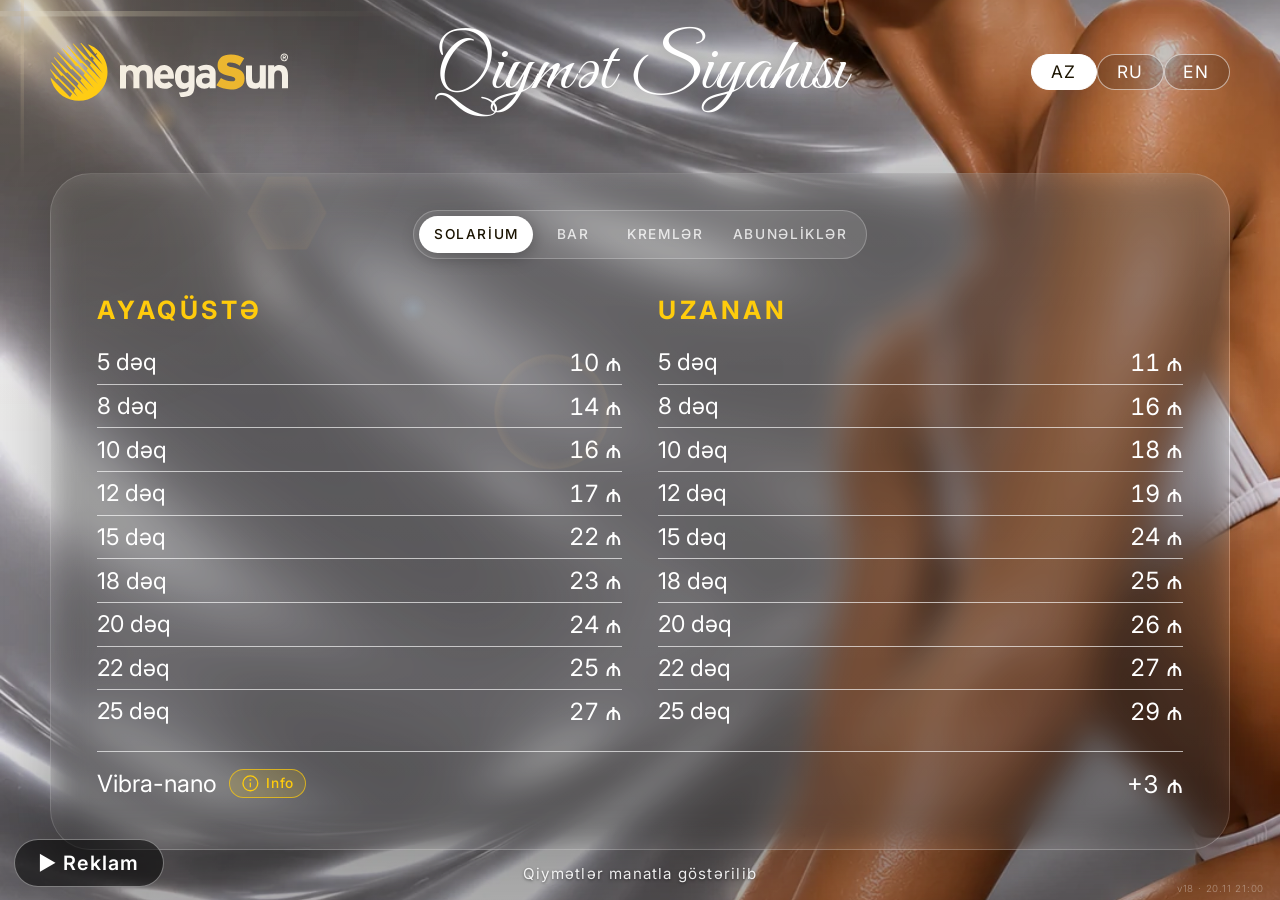
<file: index.html>
<!doctype html>
<html lang="az">
<head>
<meta charset="utf-8">
<meta name="viewport" content="width=device-width, initial-scale=1, maximum-scale=1, user-scalable=no">
<meta name="theme-color" content="#140800">
<title>Menyu</title>
<link rel="manifest" href="manifest.webmanifest">
<link rel="icon" href="icon.svg">
<link rel="preconnect" href="https://fonts.googleapis.com">
<link href="https://fonts.googleapis.com/css2?family=Inter:wght@200;300;400;500;600;700&family=Great+Vibes&family=Cormorant+Garamond:ital,wght@0,300;0,500;0,600;0,700;1,400;1,500&display=swap" rel="stylesheet">
<link rel="stylesheet" href="style.css">
<link rel="stylesheet" href="boutique.css">
</head>
<body>
  <div id="app">
    <div id="poster">
      <div class="logo"><img src="logo.svg" alt=""></div>
      <div class="langs" id="langs"></div>
      <h1 class="big"><span id="t1"></span><span id="t2"></span></h1>
      <section class="card">
        <div class="rim"><i class="rc2"></i><i class="rb"></i><i class="rr"></i></div>
        <nav class="tabs" id="tabs"></nav>
        <div class="list" id="view"></div>
      </section>
      <p class="foot-note" id="note"></p>
      <span id="ver"></span>
      <footer class="contact" id="contact"></footer>
      <div class="flare" id="flare"><i class="veil"></i><i class="core"></i><i class="s1"></i><i class="s2"></i><i class="g g1"></i><i class="g g2"></i><i class="g g3"></i><i class="g g4"></i></div>
    </div>
  </div>

  <section id="ad" class="hidden" aria-hidden="true">
    <div id="slides"></div>
    <div id="hint"></div>
    <div id="adnav"><button class="adnav" data-d="-1">◀</button><span id="adcount"></span><button class="adnav" data-d="1">▶</button><button class="adnav" data-d="x">✕</button></div>
  </section>
  <div id="pv" class="hidden" aria-hidden="true"><div class="pvbg" id="pvbg"></div><img id="pvimg" alt=""><button id="pvclose" aria-label="Close">✕</button></div>
  <div id="cr" class="hidden" aria-hidden="true"><div class="crbg" id="crbg"></div><div class="crbox"><img class="crimg" id="crimg" alt=""><div class="crinfo" id="crinfo"></div></div><button id="crclose" aria-label="Close">✕</button></div>
  <div id="dim"></div>
  <div id="boutique"></div>

  <script src="data.js"></script>
  <script src="app.js"></script>
  <script src="boutique.js"></script>
</body>
</html>
</file>
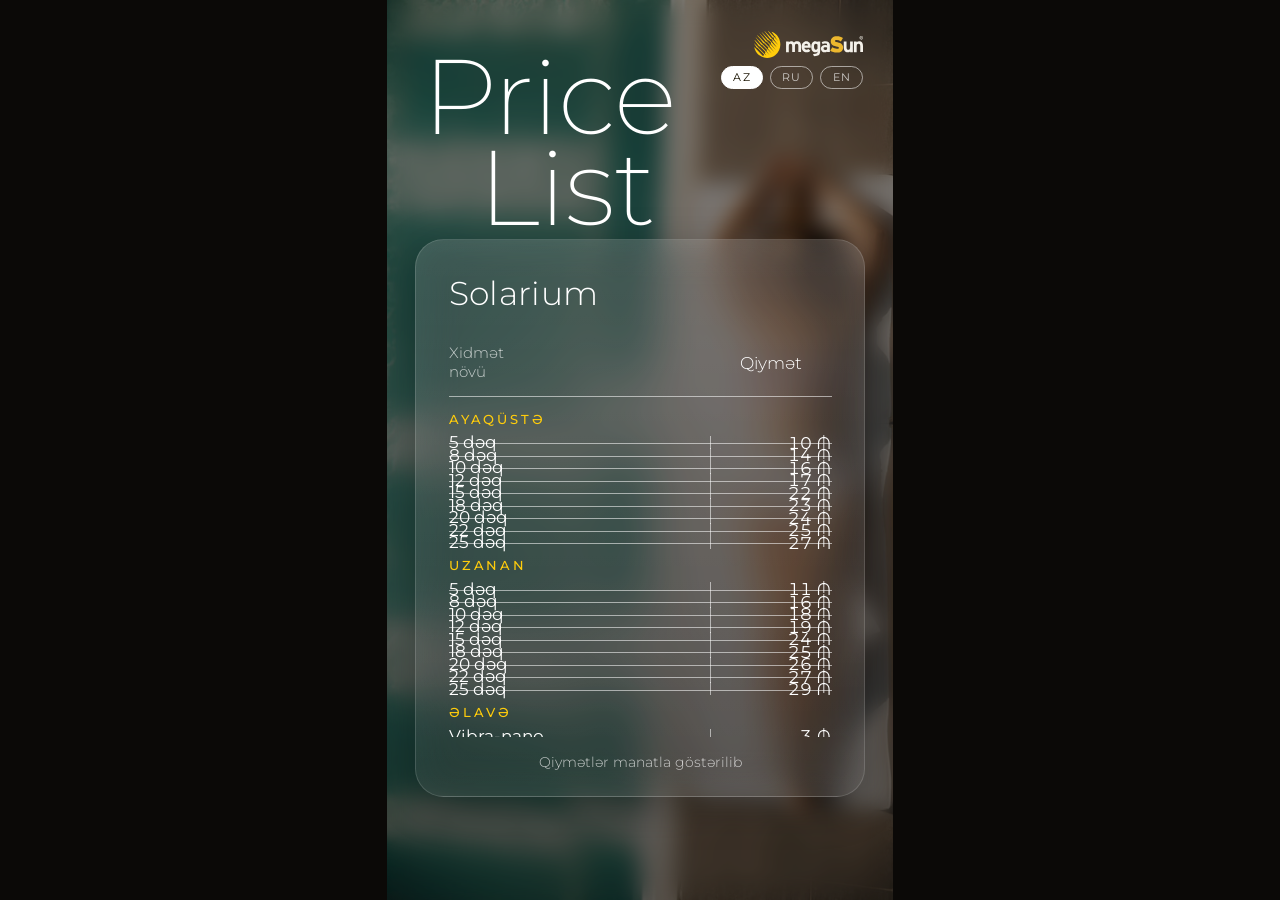
<file: pricelist.html>
<!doctype html>
<html lang="az">
<head>
<meta charset="utf-8">
<meta name="viewport" content="width=device-width, initial-scale=1">
<title>Price List</title>
<link rel="preconnect" href="https://fonts.googleapis.com">
<link href="https://fonts.googleapis.com/css2?family=Montserrat:wght@200;300;400;500&display=swap" rel="stylesheet">
<style>
/* Fon şəkli: media/bg.jpg (və ya .webp/.png) — aşağıdakı --bg-i dəyiş */
:root{
  --bg-img:url("media/bg.avif");
  --text:#fff; --soft:rgba(255,255,255,.72); --line:rgba(255,255,255,.55);
  --accent:#ffcc0c;
}
*{box-sizing:border-box;margin:0}
html,body{height:100%;background:#0b0907}
body{display:grid;place-items:center;font-family:Montserrat,"Segoe UI",system-ui,sans-serif;color:var(--text)}

/* 9:16 kətan — hər ekrana sığır, ölçülər cqw ilə miqyaslanır */
#poster{position:relative;overflow:hidden;container-type:size;
  height:min(100vh,calc(100vw*16/9));aspect-ratio:9/16;
  background:
    linear-gradient(180deg,rgba(0,0,0,.18),rgba(0,0,0,.42)),
    var(--bg-img) center/cover no-repeat,
    radial-gradient(circle at 70% 20%,#8a3a00,#3b1700 55%,#140800);}
#poster::before{content:"";position:absolute;inset:0;background:rgba(20,14,8,.28);backdrop-filter:blur(2.2cqw);-webkit-backdrop-filter:blur(2.2cqw)}

.logo{position:absolute;top:6.2cqw;right:6cqw;z-index:3;height:5.2cqw}
.logo img{height:100%;display:block}
.langs{position:absolute;top:13cqw;right:6cqw;z-index:3;display:flex;gap:1.4cqw}
.langs button{font:inherit;font-size:2.2cqw;letter-spacing:.1em;color:var(--soft);background:none;border:1px solid var(--line);
  border-radius:99px;padding:.7cqw 2.2cqw;cursor:pointer}
.langs button.on{background:#fff;color:#1a1300;border-color:#fff}

h1.big{position:absolute;z-index:4;left:7cqw;top:10cqw;font-weight:200;font-size:21cqw;line-height:.86;letter-spacing:-.01em;
  pointer-events:none}
h1.big span{display:block}
h1.big span+span{margin-left:11cqw}

.card{position:absolute;z-index:2;left:5.6cqw;right:5.6cqw;top:26.5%;bottom:11.5%;
  background:linear-gradient(180deg,rgba(255,255,255,.16),rgba(255,255,255,.07));
  border:1px solid rgba(255,255,255,.14);border-radius:5.6cqw;
  backdrop-filter:blur(4cqw) brightness(.8);-webkit-backdrop-filter:blur(4cqw) brightness(.8);
  box-shadow:0 2cqw 8cqw rgba(0,0,0,.25);
  padding:6.6cqw 6.4cqw 4.6cqw;display:flex;flex-direction:column;min-height:0}
.card h2{font-weight:300;font-size:6.6cqw;letter-spacing:.01em;margin-bottom:6cqw}

.head,.row{display:grid;grid-template-columns:1fr 24cqw;align-items:center}
.head{font-size:3cqw;font-weight:300;line-height:1.25;color:var(--soft);padding-bottom:3cqw;border-bottom:1px solid var(--line)}
.head .h2{text-align:center;color:#fff;font-size:3.4cqw}
.list{flex:1;min-height:0;display:flex;flex-direction:column;overflow:hidden}
.grp{font-size:2.6cqw;font-weight:500;letter-spacing:.22em;text-transform:uppercase;color:var(--accent);padding:2.6cqw 0 1cqw}
.row{flex:1 1 0;min-height:0;border-bottom:1px solid var(--line);font-size:3.3cqw;font-weight:400}
.row:last-child{border-bottom:0}
.row .n{padding-right:2cqw}
.row .n small{display:block;font-size:.78em;font-weight:300;color:var(--soft);margin-top:.3em}
.row .p{height:62%;display:flex;align-items:center;justify-content:flex-end;border-left:1px solid var(--line);
  font-size:3.4cqw;white-space:nowrap;font-variant-numeric:tabular-nums}
.badge{margin-left:.7em;font-size:.72em;padding:.1em .6em;border-radius:99px;background:var(--accent);color:#1a1300;font-weight:500}
.foot-note{margin-top:3cqw;text-align:center;font-size:2.7cqw;font-weight:300;line-height:1.5;color:var(--soft)}

.contact{position:absolute;z-index:3;left:6.6cqw;right:6.6cqw;bottom:4.4cqw;display:flex;justify-content:space-between;
  align-items:center;gap:2cqw;font-size:2.9cqw;font-weight:300}
.contact span{display:flex;align-items:center;gap:1.4cqw;white-space:nowrap}
.contact svg{width:4cqw;height:4cqw;stroke:#fff;fill:none;stroke-width:1.5}
</style>
</head>
<body>
<div id="poster">
  <div class="logo"><img src="logo.svg" alt=""></div>
  <div class="langs" id="langs"></div>
  <h1 class="big"><span>Price</span><span>List</span></h1>
  <section class="card">
    <h2 id="ctitle"></h2>
    <div class="head"><div id="h1"></div><div class="h2" id="h2"></div></div>
    <div class="list" id="list"></div>
    <p class="foot-note" id="note"></p>
  </section>
  <footer class="contact" id="contact"></footer>
</div>

<script src="data.js"></script>
<script>
(function(){
  const D = window.MENU_DATA, LANGS = ["az","ru","en"];
  let lang = (function(){try{return localStorage.getItem("lang")||"az"}catch(e){return"az"}})();
  const t = o => typeof o === "string" ? o : (o[lang] || o.az);
  const money = n => (Number.isInteger(n) ? n : n.toFixed(2).replace(/0$/,"")) + " " + D.currency;
  const ic = {
    pin:'<svg viewBox="0 0 24 24"><path d="M12 21s7-6.2 7-11.5A7 7 0 0 0 5 9.5C5 14.8 12 21 12 21z"/><circle cx="12" cy="9.5" r="2.5"/></svg>',
    tel:'<svg viewBox="0 0 24 24"><path d="M5 4h4l2 5-2.5 1.5a11 11 0 0 0 5 5L15 13l5 2v4a2 2 0 0 1-2 2A16 16 0 0 1 3 6a2 2 0 0 1 2-2z"/></svg>',
    ig:'<svg viewBox="0 0 24 24"><rect x="3" y="3" width="18" height="18" rx="5"/><circle cx="12" cy="12" r="4"/><circle cx="17.3" cy="6.7" r=".6"/></svg>'
  };
  const U = D.ui;
  const row = (n, sub, p) => `<div class="row"><div class="n">${n}${sub?`<small>${sub}</small>`:""}</div><div class="p">${p}</div></div>`;

  function render(){
    document.documentElement.lang = lang;
    document.getElementById("langs").innerHTML = LANGS.map(l=>`<button class="${l===lang?"on":""}" data-l="${l}">${l.toUpperCase()}</button>`).join("");
    document.getElementById("ctitle").textContent = t(U.solarium);
    document.getElementById("h1").innerHTML = t({az:"Xidmət<br>növü",ru:"Название<br>процедуры",en:"Service<br>name"});
    document.getElementById("h2").textContent = t({az:"Qiymət",ru:"Цена",en:"Price"});
    let h = "";
    D.solarium.forEach(s=>{
      h += `<div class="grp">${t(s.name)}</div>` + s.prices.map(p=>row(`${p.minutes} ${t(U.min)}`,"",money(p.price))).join("");
    });
    if (D.packages.length){
      h += `<div class="grp">${t(U.packages)}</div>` + D.packages.map(p=>row(t(p.name)+(p.badge?`<span class="badge">${p.badge}</span>`:""),"",money(p.price))).join("");
    }
    document.getElementById("list").innerHTML = h;
    document.getElementById("note").textContent = t(U.note);
    const c = D.contact || {};
    document.getElementById("contact").innerHTML =
      [["pin",c.address],["tel",c.phone],["ig",c.instagram]].filter(x=>x[1]).map(x=>`<span>${ic[x[0]]}${x[1]}</span>`).join("");
  }
  document.addEventListener("click",e=>{
    const b = e.target.closest("button[data-l]");
    if(b){ lang=b.dataset.l; try{localStorage.setItem("lang",lang)}catch(x){} render(); }
  });
  render();
})();
</script>
</body>
</html>
</file>
<file: style.css>
/* ---------- TOKENS ---------- */
:root{
  --bg-img:url("media/bg2.webp");
  --text:#fff; --soft:rgba(255,255,255,.72); --line:rgba(255,255,255,.55); --accent:#ffcc0c;
  --ease:cubic-bezier(.2,.8,.2,1);
}
*{box-sizing:border-box;-webkit-tap-highlight-color:transparent;user-select:none;-webkit-user-select:none}
html,body{margin:0;height:100%;background:#0b0907;color:var(--text);
  font-family:Inter,Roboto,"Segoe UI",system-ui,-apple-system,sans-serif;overflow:hidden;overscroll-behavior:none;touch-action:manipulation}
button{font:inherit;color:inherit;border:0;background:none;cursor:pointer}
.hidden{display:none!important}
@keyframes spin{to{transform:rotate(360deg)}}
@keyframes rise{from{opacity:0;transform:translateY(2vh)}to{opacity:1;transform:none}}

/* ---------- POSTER (9:16, ölçülər cqw ilə miqyaslanır) ---------- */
#app{height:100%;display:grid;place-items:center}
#poster{--u:1cqw;--cx:50;--cy:80;position:relative;overflow:hidden;container-type:size;
  height:min(100vh,calc(100vw*8/5));aspect-ratio:5/8;
  background:
    linear-gradient(180deg,rgba(0,0,0,.24),rgba(0,0,0,.06) 38%,rgba(0,0,0,.08) 80%,rgba(0,0,0,.3)),
    var(--bg-img) center/cover no-repeat,
    radial-gradient(circle at 70% 20%,#8a3a00,#3b1700 55%,#140800)}
#poster::before{content:"";position:absolute;inset:0;background:rgba(20,14,8,.02)}

.logo{position:absolute;top:calc(6 * var(--u));left:calc(7 * var(--u));z-index:3;height:calc(8 * var(--u))}
.logo img{height:100%;display:block}
/* loqonun üzərindən keçən parıltı: yalnız loqonun özünün formasında (maska) görünür */
.logo::after{content:"";position:absolute;inset:0;pointer-events:none;
  -webkit-mask:url(logo.svg) center/contain no-repeat;mask:url(logo.svg) center/contain no-repeat;
  background:linear-gradient(105deg,transparent 40%,rgba(255,255,255,.95) 50%,transparent 60%) 100% 0/250% 100% no-repeat;
  animation:logoshine 5s ease-in-out 1.5s infinite}
@keyframes logoshine{0%{background-position:100% 0}38%,100%{background-position:0 0}}
@media (prefers-reduced-motion:reduce){.logo::after{animation:none;opacity:0}}
.langs{position:absolute;top:calc(6 * var(--u));right:calc(7 * var(--u));height:calc(8 * var(--u));z-index:5;display:flex;align-items:center;gap:calc(1.4 * var(--u))}
.lang{font-size:calc(2.4 * var(--u));letter-spacing:.1em;color:#fff;border:1px solid var(--line);background:rgba(0,0,0,.18);
  border-radius:99px;padding:calc(.9 * var(--u)) calc(2.6 * var(--u));transition:.25s var(--ease)}
.lang.on{background:#fff;color:#1a1300;border-color:#fff}

h1.big{position:absolute;z-index:4;left:calc(7 * var(--u));top:calc(16 * var(--u));margin:0;font-weight:200;font-size:calc(21 * var(--u));line-height:.86;
  letter-spacing:-.01em;pointer-events:none}
h1.big span{display:block;width:max-content}
h1.big span+span{margin-left:calc(10 * var(--u))}
/* dil keçidi: çıxış → giriş (pillə-pillə) */
:is(#t1,#t2,#note,.grp,.row,.cr-item,.mcard-wrap,.sub-note){transition:opacity .26s ease,transform .26s ease,filter .26s ease}
#poster.out :is(#t1,#t2,#note,.grp,.row,.cr-item,.mcard-wrap,.sub-note){opacity:0;transform:translateY(calc(-1.2 * var(--u)))}
#poster.out :is(#t1,#t2){filter:blur(calc(.7 * var(--u)))}          /* blur yalnız iri başlıqlarda (yüngül qalsın) */
#poster.in :is(.grp,.row,#note,.cr-item,.mcard-wrap,.sub-note){animation:txtin .7s var(--ease) both;animation-delay:calc(var(--d,0) * 45ms)}
#poster.in :is(#t1,#t2){animation:txtin-big .9s var(--ease) both;animation-delay:calc(var(--d,0) * 70ms)}
@keyframes txtin{from{opacity:0;transform:translateY(calc(1.6 * var(--u)))}to{opacity:1;transform:none}}
@keyframes txtin-big{from{opacity:0;transform:translateY(calc(2.4 * var(--u)));filter:blur(calc(.9 * var(--u)))}to{opacity:1;transform:none;filter:blur(0)}}
@media (prefers-reduced-motion:reduce){#poster.in :is(#t1,#t2,.grp,.row,#note,.cr-item){animation:none}}
/* başlıq: loqo ilə kartın arasında şaquli ortada, loqo ilə eyni sol xətdə */
h1.big{top:calc(32 * var(--u));transform:translateY(-50%);font-family:'Great Vibes','Segoe Script','Brush Script MT',cursive;font-weight:400;
  font-size:calc(12 * var(--u));line-height:1.02;letter-spacing:.01em;text-shadow:0 calc(.5 * var(--u)) calc(3 * var(--u)) rgba(0,0,0,.35)}
/* zərif xəttatlıq üslubu (Great Vibes): iki sətir, ikincisi sağa sürüşmüş */
h1.big span:first-child,h1.big span+span{font-weight:400}
h1.big span+span{margin-left:calc(5 * var(--u))}
html[lang=az] h1.big{font-size:calc(11.5 * var(--u))}
html[lang=ru] h1.big{font-size:calc(12 * var(--u))}

.card{position:absolute;z-index:2;left:calc(7 * var(--u));right:calc(7 * var(--u));top:calc(50 * var(--u));bottom:calc(7 * var(--u));
  background:linear-gradient(180deg,rgba(255,255,255,.16),rgba(255,255,255,.07));
  border:1px solid rgba(255,255,255,.14);border-radius:calc(5.6 * var(--u));
  backdrop-filter:blur(calc(2.2 * var(--u))) brightness(.62);-webkit-backdrop-filter:blur(calc(2.2 * var(--u))) brightness(.62);
  box-shadow:0 calc(2 * var(--u)) calc(8 * var(--u)) rgba(0,0,0,.25);
  padding:calc(5 * var(--u)) calc(6.4 * var(--u)) calc(4.6 * var(--u));display:flex;flex-direction:column;min-height:0;animation:rise .5s var(--ease) both}
/* Solarium | Bar seçimi: şüşə "segment" düyməsi, aktiv seçimi ağ lövhə sürüşərək göstərir */
.tabs{position:relative;display:grid;grid-template-columns:repeat(3,1fr);width:max-content;align-self:center;
  margin:0 0 calc(5 * var(--u));padding:calc(.7 * var(--u));border-radius:99px;
  background:rgba(255,255,255,.10);border:1px solid rgba(255,255,255,.24);
  transition:opacity .26s ease,transform .26s ease}
.tabs .thumb{position:absolute;top:calc(.7 * var(--u));bottom:calc(.7 * var(--u));left:calc(.7 * var(--u));width:calc(33.333% - .47 * var(--u));
  border-radius:99px;background:#fff;box-shadow:0 calc(.6 * var(--u)) calc(2.4 * var(--u)) rgba(0,0,0,.28);
  transition:transform .5s var(--ease)}
.tabs[data-on="1"] .thumb{transform:translateX(100%)}
.tabs[data-on="2"] .thumb{transform:translateX(200%)}
/* 4 tab (Abunəliklər əlavə olunanda): enlər mətnə görə, lövhənin yeri/eni JS ilə (placeThumb) */
.tabs[data-n="4"]{grid-template-columns:repeat(4,auto)}
.tabs[data-n="4"] .thumb{transition:transform .5s var(--ease),width .5s var(--ease)}
.tabs[data-n="4"] .tab{min-width:calc(11 * var(--u));padding:0 calc(1.9 * var(--u));font-size:calc(1.9 * var(--u));letter-spacing:.12em;text-indent:.12em}
.tab{position:relative;z-index:1;display:flex;align-items:center;justify-content:center;height:calc(5.2 * var(--u));line-height:1;
  min-width:calc(13 * var(--u));padding:0 calc(2.4 * var(--u));
  font-size:calc(2.15 * var(--u));font-weight:500;letter-spacing:.14em;text-indent:.14em;text-transform:uppercase;
  color:rgba(255,255,255,.78);transition:color .3s ease}
.tab.on{color:#1a1300}
#poster.tabs-too.out .tabs{opacity:0;transform:translateY(calc(-1.2 * var(--u)))}
#poster.tabs-too.in .tabs{animation:tabin .8s var(--ease) both;animation-delay:calc(var(--d,0) * 70ms)}
@keyframes tabin{from{opacity:0;transform:translateY(calc(2 * var(--u)))}to{opacity:1;transform:none}}
@media (prefers-reduced-motion:reduce){#poster.tabs-too.in .tabs,.tabs .thumb{animation:none;transition:none}}

.head,.row{display:grid;grid-template-columns:1fr calc(24 * var(--u));align-items:center}
.head{font-size:calc(3 * var(--u));font-weight:300;line-height:1.25;color:var(--soft);padding-bottom:calc(3 * var(--u));border-bottom:1px solid var(--line)}
.head .h2{text-align:center;color:#fff;font-size:calc(3.4 * var(--u))}
.list{flex:1;min-height:0;display:flex;flex-direction:column;overflow:hidden}
.grp{font-size:calc(3.7 * var(--u));font-weight:700;letter-spacing:.14em;text-transform:uppercase;color:var(--accent);padding:calc(6 * var(--u)) 0 calc(1.6 * var(--u))}
.grp:first-child{padding-top:calc(1 * var(--u))}
.row{flex:1 1 0;min-height:0;border-bottom:max(1.5px,calc(.2 * var(--u))) solid rgba(255,255,255,.65);font-size:calc(3.3 * var(--u));font-weight:400}
.row:last-child{border-bottom:0}
.row .n{padding-right:calc(2 * var(--u))}
.row .n small{display:block;font-size:.78em;font-weight:300;color:var(--soft);margin-top:.3em}
.row .p{height:62%;display:flex;align-items:center;justify-content:flex-end;border-left:0;
  font-size:calc(3.4 * var(--u));white-space:nowrap;font-variant-numeric:tabular-nums}
.badge{margin-left:.7em;font-size:.72em;padding:.1em .6em;border-radius:99px;background:var(--accent);color:#1a1300;font-weight:500}
/* iki sütun: Ayaqüstə | Uzanan */
.cols{flex:1;min-height:0;display:grid;grid-template-columns:1fr 1fr;column-gap:calc(5 * var(--u))}
.colx{display:flex;flex-direction:column;min-height:0}
.colx .row{grid-template-columns:1fr calc(17 * var(--u));font-size:calc(3.2 * var(--u))}
.colx .row .p{font-size:calc(3.3 * var(--u))}
.colx .grp{padding:0 0 calc(2.2 * var(--u));font-size:calc(3.5 * var(--u))}
.colx .grp:not(:first-child){padding-top:calc(4.5 * var(--u))}
/* bar menyusu: sətirlər sabit hündürlükdə, ölçü yanında kiçik */
.cols.bar{grid-template-columns:1fr}
.cols.bar .row{flex:1 1 0;max-height:calc(10.5 * var(--u));grid-template-columns:1fr calc(20 * var(--u))}
.row .p .free{color:var(--accent);font-weight:500;letter-spacing:.04em}
.cols.bar .row .n small{display:inline;margin:0 0 0 .7em}
.extras{flex:none;margin-top:calc(2.5 * var(--u))}
.extras .row{flex:none;height:calc(9 * var(--u));border-bottom:0;border-top:max(1.5px,calc(.2 * var(--u))) solid rgba(255,255,255,.65)}
/* qeyd: kartın xaricində, posterin ən altında, kiçik yazı */
.foot-note{position:absolute;z-index:3;left:calc(7 * var(--u));right:calc(7 * var(--u));bottom:calc(2.3 * var(--u));margin:0;text-align:center;
  font-size:calc(2.1 * var(--u));font-weight:400;letter-spacing:.08em;line-height:1.3;color:rgba(255,255,255,.9);text-shadow:0 1px 3px rgba(0,0,0,.5)}

/* versiya nömrəsi: çox kiçik, posterin sağ aşağı küncündə */
#ver{position:absolute;z-index:3;right:calc(2.2 * var(--u));bottom:calc(.9 * var(--u));font-size:max(9px,calc(1.35 * var(--u)));
  font-weight:300;letter-spacing:.08em;color:rgba(255,255,255,.4);pointer-events:none}
.contact{position:absolute;z-index:3;left:calc(7 * var(--u));right:calc(7 * var(--u));bottom:calc(4.4 * var(--u));display:flex;justify-content:space-between;
  align-items:center;gap:calc(2 * var(--u));font-size:calc(2.9 * var(--u));font-weight:300}
.contact span{display:flex;align-items:center;gap:calc(1.4 * var(--u));white-space:nowrap}
.contact svg{width:calc(4 * var(--u));height:calc(4 * var(--u));stroke:#fff;fill:none;stroke-width:1.5}

/* ---------- sun flare: poster-in sol yuxarı küncündə sabit günəş + kart şüşəsində yumşaq yansıma ----------
   Hər şey eyni 14 saniyəlik dövrə bağlıdır: günəş güclənir → işıq kartın küncünə düşür →
   şüşənin kənarı boyunca süzülür → hər şey yavaşca sakitləşir. Yalnız transform/opacity animasiya olunur. */
:root{--T:16s}

/* ---- günəş (sabit yer, sol yuxarı künc) ---- */
.flare{--x:calc(3 * var(--u));--y:calc(2 * var(--u));position:absolute;inset:0;z-index:6;pointer-events:none;overflow:hidden;
  opacity:.5;will-change:opacity;animation:flare var(--T) ease-in-out infinite}
.flare>*{position:absolute;display:block;transform:translate(-50%,-50%);border-radius:50%;will-change:transform}
.flare .veil{left:var(--x);top:var(--y);width:calc(130 * var(--u));height:calc(130 * var(--u));
  background:radial-gradient(circle,rgba(255,228,165,.30) 0,rgba(255,200,115,.17) 14%,rgba(255,185,95,.08) 32%,rgba(255,175,90,.03) 50%,transparent 66%)}
.flare .core{left:var(--x);top:var(--y);width:calc(22 * var(--u));height:calc(22 * var(--u));animation:breathe var(--T) ease-in-out infinite;
  background:radial-gradient(circle,#fff 0,rgba(255,250,230,.95) 8%,rgba(255,226,150,.62) 20%,rgba(255,200,110,.30) 38%,rgba(255,170,70,.10) 56%,transparent 72%)}
.flare .s1{left:var(--x);top:var(--y);width:calc(110 * var(--u));height:calc(.7 * var(--u));border-radius:99px;animation:tilt var(--T) ease-in-out infinite;
  background:linear-gradient(90deg,transparent,rgba(255,236,190,.15) 22%,rgba(255,240,200,.8) 50%,rgba(255,236,190,.15) 78%,transparent)}
.flare .s2{left:var(--x);top:var(--y);width:calc(46 * var(--u));height:calc(.45 * var(--u));border-radius:99px;transform:translate(-50%,-50%) rotate(90deg);
  background:linear-gradient(90deg,transparent,rgba(255,226,170,.5) 50%,transparent)}
/* ghost-lar: günəşdən posterin mərkəzinə doğru */
.flare .g{--t:.3;--s:calc(6 * var(--u));left:calc(var(--x) + (var(--cx) * var(--u) - var(--x)) * var(--t));top:calc(var(--y) + (var(--cy) * var(--u) - var(--y)) * var(--t));
  width:var(--s);height:var(--s);animation:ghost var(--T) ease-in-out infinite}
.flare .g1{--t:.24;--s:calc(5 * var(--u));background:radial-gradient(circle,rgba(255,196,110,.45),transparent 70%)}
.flare .g2{--t:.46;--s:calc(11 * var(--u));border-radius:0;clip-path:polygon(25% 4%,75% 4%,100% 50%,75% 96%,25% 96%,0 50%);
  background:radial-gradient(circle,rgba(255,214,150,.03) 40%,rgba(255,200,120,.16) 78%,rgba(255,230,180,.24) 100%)}
.flare .g3{--t:.68;--s:calc(4 * var(--u));background:radial-gradient(circle,rgba(170,215,255,.32),transparent 70%)}
.flare .g4{--t:.92;--s:calc(16 * var(--u));background:radial-gradient(circle,transparent 58%,rgba(255,206,130,.16) 70%,transparent 80%)}
@keyframes flare{0%,100%{opacity:.5}28%{opacity:1}60%{opacity:.78}}
@keyframes breathe{0%,100%{transform:translate(-50%,-50%) scale(.88)}28%{transform:translate(-50%,-50%) scale(1.12)}60%{transform:translate(-50%,-50%) scale(.98)}}
@keyframes tilt{0%,100%{transform:translate(-50%,-50%) rotate(-2deg) scaleX(.85)}50%{transform:translate(-50%,-50%) rotate(2deg) scaleX(1.02)}}
@keyframes ghost{0%,100%{transform:translate(calc(-50% - calc(1 * var(--u)) * var(--t)),calc(-50% - calc(.7 * var(--u)) * var(--t)))}
  50%{transform:translate(calc(-50% + calc(1 * var(--u)) * var(--t)),calc(-50% + calc(.7 * var(--u)) * var(--t)))}}

/* ---- kart şüşəsində yansıma: yalnız sağ aşağı küncdə, çox yumşaq və az görünən ---- */
.rim{position:absolute;inset:-1px;border-radius:inherit;padding:calc(.6 * var(--u));pointer-events:none;overflow:hidden;z-index:3;
  -webkit-mask:linear-gradient(#000 0 0) content-box,linear-gradient(#000 0 0);-webkit-mask-composite:xor;mask-composite:exclude}
.rim>*{position:absolute;opacity:0;will-change:transform,opacity}
.rim .rc2{right:0;bottom:0;width:calc(46 * var(--u));height:calc(46 * var(--u));animation:rimc2 var(--T) ease-in-out infinite;
  background:radial-gradient(circle at 100% 100%,rgba(255,255,255,.7) 0,rgba(255,244,214,.42) 14%,rgba(255,226,170,.2) 34%,rgba(255,210,140,.07) 54%,transparent 76%)}
.rim .rb{right:0;bottom:0;width:calc(40 * var(--u));height:calc(5 * var(--u));transform:translateX(calc(10 * var(--u)));animation:rimb var(--T) cubic-bezier(.4,0,.2,1) infinite;
  background:linear-gradient(270deg,rgba(255,255,255,.6),rgba(255,246,220,.34) 28%,rgba(255,244,214,.12) 60%,transparent)}
.rim .rr{right:0;bottom:0;width:calc(5 * var(--u));height:calc(40 * var(--u));transform:translateY(calc(10 * var(--u)));animation:rimr var(--T) cubic-bezier(.4,0,.2,1) infinite;
  background:linear-gradient(0deg,rgba(255,255,255,.6),rgba(255,246,220,.34) 28%,rgba(255,244,214,.12) 60%,transparent)}
@keyframes rimc2{0%,12%{opacity:0}42%{opacity:.5}68%{opacity:.22}96%,100%{opacity:0}}
@keyframes rimb{0%,12%{opacity:0;transform:translateX(calc(10 * var(--u)))}42%{opacity:.55}70%{opacity:.2}96%,100%{opacity:0;transform:translateX(calc(-18 * var(--u)))}}
@keyframes rimr{0%,12%{opacity:0;transform:translateY(calc(10 * var(--u)))}42%{opacity:.55}70%{opacity:.2}96%,100%{opacity:0;transform:translateY(calc(-18 * var(--u)))}}

@media (prefers-reduced-motion:reduce){.card,.rim>*,.flare,.flare>*{animation:none!important}}

#adnav{position:absolute;right:2vmin;top:2vmin;z-index:20;display:flex;align-items:center;gap:1.2vmin;color:#fff;font:600 2.2vmin Inter,sans-serif}
#adnav button{min-width:7vmin;height:7vmin;padding:0 2vmin;border-radius:99px;background:rgba(0,0,0,.55);color:#fff;
  border:1px solid rgba(255,255,255,.45);font-size:2.6vmin}
#adnav button:active{background:var(--accent);color:#1a1300}
#adcount{min-width:9vmin;text-align:center;text-shadow:0 1px 6px #000}
#testad{position:fixed;left:1.5vmin;bottom:1.5vmin;z-index:40;padding:1.2vmin 2.6vmin;border-radius:99px;
  background:rgba(0,0,0,.55);color:#fff;border:1px solid rgba(255,255,255,.4);font:600 2.2vmin Inter,sans-serif;letter-spacing:.06em}
#testad:active{background:var(--accent);color:#1a1300}
body.ad-on #poster *,body.ad-on #poster,body.ad-on #poster .logo::after{animation-play-state:paused!important}

/* ---------- LANDSCAPE (üfüqi ekran, məs. 1920×1200): sol tərəfdə başlıq, sağda şüşə kart ----------
   Bütün ölçülər --u vahidindədir. Üfüqi rejimdə 1u = hündürlüyün 0.8%-i (1200 px-də 9.6 px) */
@media (orientation:landscape){
  #poster{height:min(100vh,calc(100vw * 5 / 8));aspect-ratio:8/5;--u:.8cqh;--cx:100;--cy:62}
  h1.big{top:50%;left:calc(7 * var(--u));font-size:calc(17 * var(--u))}
  html[lang=az] h1.big{font-size:calc(16 * var(--u))}
  html[lang=ru] h1.big{font-size:calc(17 * var(--u))}
  .card{left:auto;right:calc(7 * var(--u));width:calc(88.8 * var(--u));top:calc(16 * var(--u));bottom:calc(7 * var(--u))}
  .contact{right:auto;width:calc(88 * var(--u));left:calc(7 * var(--u));bottom:calc(7 * var(--u))}
}
/* ---------- LANDSCAPE 4:3 (iPad 8: 2160×1620): başlıq yuxarıda ortada, kart enli və aşağıda ---------- */
@media (orientation:landscape) and (max-aspect-ratio:3/2){
  #poster{width:100vw;height:100vh;height:100dvh;aspect-ratio:auto;--u:min(.8cqh,.6cqw);--cx:83;--cy:62}
  h1.big,html[lang=az] h1.big,html[lang=ru] h1.big{left:50%;top:calc(10 * var(--u));transform:translate(-50%,-50%);font-size:calc(10.5 * var(--u));white-space:nowrap}
  h1.big span{display:inline-block}
  h1.big span+span{margin-left:calc(2.2 * var(--u))}
  .card{left:calc(7 * var(--u));right:calc(7 * var(--u));width:auto;top:calc(24 * var(--u));bottom:calc(7 * var(--u))}
  .contact{left:calc(7 * var(--u));right:calc(7 * var(--u));width:auto}
}
/* ---------- PORTRET 3:4 (1620×2160): poster bütün ekranı doldurur, yanlarda boşluq qalmır ----------
   Ölçü vahidi hündürlüyə görə (1u = hündürlüyün 0.625%-i), beləliklə şaquli düzülüş 5:8 dizaynla eynidir,
   artıq en isə kartın və sətirlərin genişlənməsinə gedir. */
@media (orientation:portrait) and (min-aspect-ratio:7/10){
  #poster{width:100vw;height:100vh;height:100dvh;aspect-ratio:auto;--u:.625cqh;--cx:60;--cy:80}
}
/* ---- Bar: afişa önizləmə düyməsi və tam ekran görünüş ---- */
.cols.bar .row .n{display:flex;align-items:center;gap:calc(1.3 * var(--u));white-space:nowrap;min-width:0}
.pv{flex:none;display:inline-flex;align-items:center;gap:calc(.9 * var(--u));padding:calc(.6 * var(--u)) calc(1.5 * var(--u));border-radius:99px;
  border:1px solid rgba(255,255,255,.55);background:rgba(255,255,255,.12);color:#fff;font-size:calc(1.9 * var(--u));font-weight:500;letter-spacing:.06em;line-height:1;
  transition:background .25s ease,color .25s ease}
.pv svg{width:calc(2.6 * var(--u));height:calc(2.6 * var(--u));fill:none;stroke:currentColor;stroke-width:1.7}
.pv:active{background:#fff;color:#1a1300}
.extras .row .n{display:flex;align-items:center;gap:calc(1.6 * var(--u));min-width:0}
.pv.info{border-color:rgba(255,204,12,.7);background:rgba(255,204,12,.14);color:var(--accent)}
.pv.info svg circle:last-child{fill:currentColor}
.pv.info:active{background:var(--accent);color:#1a1300}
#pv{position:fixed;inset:0;z-index:45;display:grid;place-items:center;background:#050912;opacity:0;transition:opacity .3s ease;cursor:pointer}
#pv.show{opacity:1}
#pv .pvbg{position:absolute;inset:-12%;background-size:cover;background-position:center;filter:blur(5vmin) brightness(.7) saturate(1.2)}
#pv img{position:relative;width:min(100vw,calc(100vh * .6255));height:auto;max-height:100vh;object-fit:contain;
  transform:scale(.96);transition:transform .45s cubic-bezier(.2,.8,.2,1)}
#pv.show img{transform:none}
#pvclose{position:absolute;top:2vmin;right:2vmin;z-index:2;width:7vmin;height:7vmin;border-radius:50%;background:rgba(0,0,0,.55);color:#fff;
  border:1px solid rgba(255,255,255,.45);font-size:2.8vmin}

/* ---------- AD ---------- */
#ad{position:fixed;inset:0;background:#000;z-index:50;cursor:pointer}
#slides{position:absolute;inset:0}
.slide{position:absolute;inset:0;opacity:0;transition:opacity 1.2s ease;display:flex;align-items:center;justify-content:center;overflow:hidden}
.slide.on{opacity:1}
.slide img,.slide video{width:100%;height:100%;object-fit:cover}
.slide .txt{position:relative;z-index:2;text-align:center;padding:0 8vw;color:#fff;animation:drift 60s ease-in-out infinite alternate}
.slide h1{margin:0 0 2vh;font-size:clamp(40px,10vh,120px);line-height:1.05;font-weight:900}
.slide p{margin:0;font-size:clamp(20px,4vh,48px);opacity:.9}
@keyframes drift{from{transform:translate(-1.5vw,-1vh)}to{transform:translate(1.5vw,1vh)}}
.slide.on .txt h1{animation:rise .9s .2s var(--ease) both}
.slide.on .txt p{animation:rise .9s .5s var(--ease) both}

/* ---- afişa reklam: hazır dizayn tam görünür, üstünlüklər növbə ilə işıqlanır ---- */
.slide.poster{background:#050912}
/* afişanın nisbəti ekrana uyğun gəlmirsə, boş zolaqlar şəklin bulanıq nüsxəsi ilə dolur */
.slide.poster .pbg{position:absolute;inset:-12%;background-size:cover;background-position:center;filter:blur(5vmin) brightness(.7) saturate(1.2)}
.pbox{position:relative;width:min(100vw,calc(100vh * var(--arn)));aspect-ratio:var(--arn);transform-origin:50% 42%;will-change:transform}
.pbox img{position:absolute;inset:0;width:100%;height:100%;object-fit:fill}
.slide.poster:is(.on,.out) .pbox{animation:pzoom 16s ease-out both}
@keyframes pzoom{from{transform:scale(1)}to{transform:scale(1.06)}}
/* afişanın üstündən keçən yumşaq parıltı zolağı */
.pbox{overflow:hidden}
.psheen{position:absolute;top:-25%;left:-50%;width:34%;height:150%;pointer-events:none;opacity:0;will-change:transform,opacity;
  transform:translate3d(0,0,0) rotate(18deg);mix-blend-mode:screen;
  background:linear-gradient(90deg,transparent 0,rgba(255,236,200,.05) 22%,rgba(255,246,228,.30) 50%,rgba(255,236,200,.05) 78%,transparent 100%)}
.slide.poster:is(.on,.out) .psheen{animation:psheen 6s cubic-bezier(.45,.05,.35,1) 1s infinite}
@keyframes psheen{
  0%{opacity:0;transform:translate3d(0,0,0) rotate(18deg)}
  10%{opacity:1}
  52%{opacity:1}
  62%,100%{opacity:0;transform:translate3d(430%,0,0) rotate(18deg)}}
.glow{position:absolute;left:calc(var(--gx) - var(--gw) / 2);top:calc(var(--gy) - var(--gh) / 2);width:var(--gw);height:var(--gh);
  border-radius:50%;opacity:0;mix-blend-mode:screen;pointer-events:none;will-change:opacity,transform;
  background:radial-gradient(ellipse at center,rgba(255,216,96,.6) 0,rgba(255,190,60,.3) 38%,transparent 70%)}
.slide.poster:is(.on,.out) .glow{animation:hl 5s ease-in-out infinite;animation-delay:calc(1.2s + var(--gi) * 1s)}
@keyframes hl{0%{opacity:0;transform:scale(.8)}9%,19%{opacity:1;transform:scale(1)}32%,100%{opacity:0;transform:scale(1.18)}}

/* ---- foto reklam: Ken Burns zoom + söz-söz başlıq + işıq keçidi ---- */
.slide.photo{background:#1a0000;align-items:flex-end;justify-content:flex-start}
.slide.photo .ph{position:absolute;inset:-4%;background-size:cover;background-position:center;will-change:transform;transform-origin:45% 35%}
.slide.photo.kb-b .ph{transform-origin:72% 78%}
.slide.photo.kb-c .ph{transform-origin:28% 62%}
.slide.photo.kb-d .ph{transform-origin:58% 72%}
.slide.photo.kb-e .ph{transform-origin:60% 74%}
.slide.photo.kb-f .ph{transform-origin:44% 92%}
.slide.photo.kb-g .ph{transform-origin:22% 72%}
.slide.photo.on .ph,.slide.photo.out .ph{animation:kb-in 16s cubic-bezier(.25,.1,.25,1) both}
.slide.photo.kb-b.on .ph,.slide.photo.kb-b.out .ph,.slide.photo.kb-e.on .ph,.slide.photo.kb-e.out .ph{animation-name:kb-out}
.slide.photo.kb-c.on .ph,.slide.photo.kb-c.out .ph{animation-name:kb-pan}
@keyframes kb-in{from{transform:scale(1)}to{transform:scale(1.06)}}
@keyframes kb-out{from{transform:scale(1.07)}to{transform:scale(1.01)}}
@keyframes kb-pan{from{transform:scale(1.04) translate3d(1%,0,0)}to{transform:scale(1.08) translate3d(-1%,-.5%,0)}}
.slide.photo .shade{position:absolute;inset:0;
  background:linear-gradient(180deg,rgba(20,0,0,.45) 0,rgba(20,0,0,0) 24%,rgba(20,0,0,0) 40%,rgba(20,0,0,.55) 68%,rgba(12,0,0,.92) 100%)}
/* çərçivəli məhsul şəkli: bulanıq fon (statik, yüngül) + ortada kvadrat şəkil */
.slide.photo.frame .ph{inset:-14%;filter:blur(4.5vmin) brightness(.5) saturate(1.2);animation:none!important;transform:none}
.slide.photo.frame .shade{background:linear-gradient(180deg,rgba(10,4,0,.35) 0,rgba(10,4,0,0) 30%,rgba(10,4,0,.5) 70%,rgba(8,3,0,.9) 100%)}
.frm{position:absolute;z-index:2;left:50%;top:15vmin;width:min(88vw,54vh);aspect-ratio:1;transform:translateX(-50%);overflow:hidden;
  border-radius:3vmin;box-shadow:0 2vmin 9vmin rgba(0,0,0,.55);outline:1px solid rgba(255,255,255,.16)}
.frm img{width:100%;height:100%;object-fit:cover;transform-origin:50% 42%;will-change:transform}
.slide.photo.frame:is(.on,.out) .frm img{animation:kb-in 16s cubic-bezier(.25,.1,.25,1) both}
/* yazı yuxarıda (məhsul aşağıda görünsün deyə) */
.slide.photo.cap-top .shade{background:linear-gradient(180deg,rgba(20,0,10,.88) 0,rgba(20,0,10,.55) 26%,rgba(20,0,10,0) 52%,rgba(20,0,10,0) 100%)}
.slide.photo.cap-top .cap{top:17vmin;bottom:auto}
.slide.photo .sheen{position:absolute;top:-25%;left:-45%;width:34%;height:150%;transform:translate3d(0,0,0) rotate(16deg);opacity:0;
  background:linear-gradient(90deg,transparent,rgba(255,225,190,.16),transparent)}
.slide.photo:is(.on,.out) .sheen{animation:sheen 7s ease-in-out 1.2s both}
@keyframes sheen{0%{opacity:0;transform:translate3d(0,0,0) rotate(16deg)}20%{opacity:1}80%{opacity:1}100%{opacity:0;transform:translate3d(430%,0,0) rotate(16deg)}}
.slide img.ad-logo{position:absolute;top:5vmin;left:6vmin;width:auto;height:7vmin;object-fit:contain;z-index:3;opacity:0}
.slide.photo:is(.on,.out) .ad-logo{animation:fadein 1s .3s ease both}
@keyframes fadein{to{opacity:1}}
.slide.photo .cap{position:absolute;z-index:3;left:6vmin;right:6vmin;bottom:15vmin;color:#fff;text-align:left;text-shadow:0 .4vmin 3vmin rgba(0,0,0,.45)}
.slide.photo .cap small{display:block;margin-bottom:2.2vmin;font-size:2.3vmin;font-weight:600;letter-spacing:.38em;text-transform:uppercase;color:var(--accent);opacity:0}
.slide.photo .cap h1{margin:0 0 2.4vmin;font-family:Inter,sans-serif;font-weight:200;font-size:10.5vmin;line-height:1.02;letter-spacing:-.02em}
.slide.photo .cap h1 .w{display:inline-block;opacity:0}
.slide.photo .cap p{margin:0;font-size:3.2vmin;font-weight:300;line-height:1.4;max-width:30ch;opacity:0}
.slide.photo:is(.on,.out) .cap small{animation:rise .9s .35s var(--ease) both}
.slide.photo:is(.on,.out) .cap h1 .w{animation:wordin 1s var(--ease) both;animation-delay:calc(.55s + var(--i) * .16s)}
.slide.photo:is(.on,.out) .cap p{animation:rise 1s 1.3s var(--ease) both}
@keyframes wordin{from{opacity:0;transform:translateY(3vmin);filter:blur(1.2vmin)}to{opacity:1;transform:none;filter:blur(0)}}
.slide.photo .prog{position:absolute;left:0;bottom:0;width:100%;height:.8vmin;background:var(--accent);transform:scaleX(0);transform-origin:left;z-index:4}
.slide.photo:is(.on,.out) .prog{animation:prog var(--s) linear both}
@keyframes prog{to{transform:scaleX(1)}}

.a-sun{background:radial-gradient(circle at 50% 120%,#ff8a00,#7a2a00 45%,#120700 80%)}
.a-sun::before{content:"";position:absolute;width:140vmax;height:140vmax;left:50%;top:50%;margin:-70vmax 0 0 -70vmax;
  background:repeating-conic-gradient(from 0deg,rgba(255,184,0,.18) 0 5deg,transparent 5deg 15deg);animation:spin 90s linear infinite}
.a-promo{background:linear-gradient(135deg,#1a1200,#4a3000 55%,#ffb800)}
.a-promo::before{content:"";position:absolute;inset:-20%;background:radial-gradient(circle at 30% 30%,rgba(255,255,255,.18),transparent 40%);animation:pulse 5s ease-in-out infinite alternate}
.a-vit{background:linear-gradient(160deg,#08131f,#0e3a52 60%,#0b7a8f)}
.a-vit::before{content:"";position:absolute;inset:0;background:radial-gradient(circle at 80% 20%,rgba(255,255,255,.14),transparent 45%);animation:pulse 6s ease-in-out infinite alternate}
@keyframes pulse{from{transform:scale(1);opacity:.6}to{transform:scale(1.25);opacity:1}}

#hint{position:absolute;left:0;right:0;bottom:5vh;text-align:center;z-index:5;color:#fff;font-size:clamp(18px,3vh,34px);font-weight:700;
  letter-spacing:.5px;animation:blink 2.4s ease-in-out infinite;text-shadow:0 2px 12px #000;pointer-events:none}
@keyframes blink{50%{opacity:.35}}

#banner{position:fixed;left:50%;bottom:5vh;transform:translateX(-50%);z-index:30;background:#1faa59;color:#fff;
  padding:1.4vh 3vw;border-radius:99px;font-size:clamp(18px,3vh,34px);font-weight:800;white-space:nowrap;
  box-shadow:0 8px 30px rgba(0,0,0,.5);pointer-events:none}

/* night dim */
#dim{position:fixed;inset:0;background:#000;opacity:0;pointer-events:none;z-index:100;transition:opacity 3s}

/* ---------- KREMLƏR: dairələrdə şəkil + ad; basanda məlumat pəncərəsi ---------- */
.creams{flex:1;min-height:0;display:grid;grid-template-columns:1fr 1fr;grid-auto-rows:1fr;align-items:center;justify-items:center;--cs:calc(27 * var(--u))}
.cr-item{display:flex;flex-direction:column;align-items:center;gap:calc(1 * var(--u));text-align:center;padding:0;max-width:100%}
.cr-c{display:block;width:var(--cs);height:var(--cs);border-radius:50%;background-size:100% auto;background-repeat:no-repeat;
  border:max(2px,calc(.35 * var(--u))) solid rgba(255,255,255,.85);box-shadow:0 calc(1.2 * var(--u)) calc(4 * var(--u)) rgba(0,0,0,.45);
  transition:transform .3s var(--ease)}
.cr-item:active .cr-c{transform:scale(.94)}
.cr-n{font-size:calc(3 * var(--u));font-weight:500;line-height:1.15;max-width:calc(var(--cs) * 1.4)}
.cr-item small{font-size:calc(2 * var(--u));font-weight:300;letter-spacing:.08em;color:var(--soft)}
@media (orientation:landscape) and (max-aspect-ratio:3/2){
  .creams{grid-template-columns:repeat(4,1fr);grid-auto-rows:auto;align-content:center;--cs:calc(26 * var(--u))}
}
@media (orientation:landscape) and (min-aspect-ratio:3/2){.creams{--cs:calc(26 * var(--u))}}

#cr{--k:min(1vw,.625vh);position:fixed;inset:0;z-index:46;display:grid;place-items:center;background:#0b0704;opacity:0;transition:opacity .3s ease}
#cr.show{opacity:1}
#cr .crbg{position:absolute;inset:-12%;background-size:cover;background-position:center;filter:blur(5vmin) brightness(.55) saturate(1.2)}
.crbox{position:relative;display:flex;flex-direction:column;align-items:center;gap:calc(4 * var(--k));max-width:96vw;max-height:100vh;padding:calc(3 * var(--k));
  transform:scale(.97);transition:transform .45s cubic-bezier(.2,.8,.2,1)}
#cr.show .crbox{transform:none}
.crimg{height:calc(76 * var(--k));width:auto;max-width:92vw;border-radius:calc(2.4 * var(--k));box-shadow:0 calc(1.5 * var(--k)) calc(6 * var(--k)) rgba(0,0,0,.5)}
.crinfo{width:calc(84 * var(--k));max-width:92vw;color:#fff}
.crbrand{font-size:calc(2.2 * var(--k));letter-spacing:.2em;text-transform:uppercase;color:var(--accent);font-weight:600}
.crname{margin:calc(.8 * var(--k)) 0 calc(1 * var(--k));font-family:'Great Vibes','Segoe Script',cursive;font-weight:400;font-size:calc(8.6 * var(--k));line-height:1.05}
.crtype{font-size:calc(2.5 * var(--k));font-weight:300;color:rgba(255,255,255,.85)}
.crvol{display:inline-block;margin-top:calc(1.4 * var(--k));padding:calc(.6 * var(--k)) calc(1.8 * var(--k));border-radius:99px;border:1px solid rgba(255,255,255,.55);font-size:calc(2.1 * var(--k));letter-spacing:.06em}
.crdesc{margin:calc(2.2 * var(--k)) 0 calc(1.8 * var(--k));font-size:calc(2.6 * var(--k));font-weight:300;line-height:1.45;color:rgba(255,255,255,.92)}
.crfeats{list-style:none;margin:0;padding:0;display:grid;gap:calc(1.1 * var(--k))}
.crfeats li{position:relative;padding-left:calc(4 * var(--k));font-size:calc(2.6 * var(--k));line-height:1.3}
.crfeats li::before{content:"";position:absolute;left:calc(.6 * var(--k));top:.42em;width:calc(1.6 * var(--k));height:calc(.8 * var(--k));border-left:2px solid var(--accent);border-bottom:2px solid var(--accent);transform:rotate(-45deg)}
#crclose{position:absolute;top:2vmin;right:2vmin;z-index:2;width:7vmin;height:7vmin;border-radius:50%;background:rgba(0,0,0,.55);color:#fff;border:1px solid rgba(255,255,255,.45);font-size:2.8vmin}
@media (orientation:landscape){
  #cr{--k:min(.8vh,.6vw)}
  .crbox{flex-direction:row;align-items:center;gap:calc(6 * var(--k))}
  .crimg{height:calc(104 * var(--k))}
  .crinfo{width:calc(76 * var(--k));max-width:56vw}
}

/* ---------- ABUNƏLİKLƏR: megaSun kartı + abonement növləri ---------- */
.subs{flex:1;min-height:0;display:flex;flex-direction:column}
.mcard-wrap{flex:none;display:flex;justify-content:center;padding:calc(1 * var(--u)) 0 calc(5 * var(--u));perspective:calc(120 * var(--u))}
/* metal kart: hazır şəkil (media/abone/card.webp, 1147×663), künclər şəffaf; üstündən parıltı keçir */
.mcard{position:relative;width:calc(56 * var(--u));aspect-ratio:1147/663;border-radius:calc(1.9 * var(--u));overflow:hidden;
  box-shadow:0 calc(3.4 * var(--u)) calc(7 * var(--u)) rgba(0,0,0,.55),0 calc(.8 * var(--u)) calc(1.6 * var(--u)) rgba(0,0,0,.35);
  transform-style:preserve-3d;animation:mfloat 7s ease-in-out infinite}
.mcard img{position:absolute;inset:0;width:100%;height:100%;display:block}
.ms-shine{position:absolute;inset:-40% -60%;pointer-events:none;mix-blend-mode:screen;
  background:linear-gradient(110deg,transparent 40%,rgba(255,255,255,.08) 46%,rgba(255,255,255,.38) 50%,rgba(255,255,255,.08) 54%,transparent 60%);
  transform:translateX(-60%);animation:mshine 7s ease-in-out 1s infinite}
@keyframes mfloat{0%,100%{transform:rotateX(8deg) rotateY(-10deg) translateY(0)}50%{transform:rotateX(4deg) rotateY(8deg) translateY(calc(-1 * var(--u)))}}
@keyframes mshine{0%{transform:translateX(-60%)}45%,100%{transform:translateX(60%)}}
body.ad-on :is(.mcard,.ms-shine){animation-play-state:paused}
@media (prefers-reduced-motion:reduce){.mcard,.ms-shine{animation:none}}

.sub-list{flex:1;min-height:0;display:flex;flex-direction:column}
.row.sub-row{grid-template-columns:1fr calc(16 * var(--u)) calc(19 * var(--u));max-height:calc(13 * var(--u))}
.sub-row .n small{font-size:.66em;letter-spacing:.08em;text-transform:uppercase}
.sub-row .p{font-size:calc(3.6 * var(--u));font-weight:500}
.sub-row .b{justify-self:end;width:calc(17 * var(--u));display:flex;flex-direction:column;align-items:center;justify-content:center;line-height:1;
  padding:calc(.9 * var(--u)) calc(1.8 * var(--u));border-radius:99px;border:1px solid rgba(255,204,12,.55);background:rgba(255,204,12,.10);
  color:var(--accent);font-size:calc(2.8 * var(--u));font-weight:600;white-space:nowrap;font-variant-numeric:tabular-nums}
.sub-row .b small{font-size:.58em;font-weight:400;letter-spacing:.14em;text-transform:uppercase;margin-top:.35em;color:rgba(255,204,12,.8)}
.sub-row.vip .n{color:#ffe08a}
.sub-row .crown svg{width:calc(3.2 * var(--u));height:calc(3.2 * var(--u));fill:var(--accent);vertical-align:-.12em;margin-right:calc(1.2 * var(--u))}
.sub-note{flex:none;margin:calc(2.5 * var(--u)) 0 0;text-align:center;font-size:calc(2.3 * var(--u));font-weight:300;color:var(--soft)}
</file>
<file: boutique.css>
/* Butik dizaynı: stage 3:4, --k = 1 orijinal piksel (1086 px eninə görə) */
body.bq-on #app{display:none}
#boutique{display:none}
body.bq-on #boutique{position:fixed;inset:0;z-index:1;display:grid;place-items:center;overflow:hidden;background:#e6d8d0}
#bq{--k:calc(100cqw / 1086);position:relative;overflow:hidden;container-type:size;
  height:min(100vh,calc(100vw * 4 / 3));height:min(100dvh,calc(100vw * 4 / 3));aspect-ratio:3/4;
  background:#e6d8d0 url("media/boutique/bg-satin.jpg") center/100% 100% no-repeat;
  --ink:#3a2622;--ink2:#5b4540;--dim:#8a7168;--serif:"Cormorant Garamond","EB Garamond","Noto Serif",Georgia,"Times New Roman",serif;
  font-family:var(--serif);color:var(--ink);user-select:none;-webkit-user-select:none}
#bq *{box-sizing:border-box}
.a{position:absolute;left:calc(var(--x) * var(--k));top:calc(var(--y) * var(--k));width:calc(var(--w) * var(--k));height:calc(var(--h) * var(--k));margin:0}
.t{position:absolute;left:calc(var(--x) * var(--k));top:calc(var(--y) * var(--k));font-size:calc(var(--fs) * var(--k));line-height:1;
  transform:translateY(-50%);white-space:nowrap;font-weight:600;letter-spacing:.005em}
.t.r{transform:translate(-100%,-50%);font-variant-numeric:lining-nums}
.t.h{font-size:calc(var(--fs) * var(--k));font-weight:600;letter-spacing:.01em}
.t.dim{color:var(--dim);font-weight:500}
.t.script{font-family:"Great Vibes","Segoe Script","Brush Script MT",cursive;font-weight:400;color:#8c5f52;line-height:1.1}

.tile img,.thumb img{display:block;width:100%;height:100%;object-fit:cover;pointer-events:none}
#bq{text-rendering:geometricPrecision;-webkit-font-smoothing:antialiased}
.slot{background:var(--ph)}
.t.c{transform:translate(-50%,-50%)}
.t.brand{font-weight:300;letter-spacing:-.012em;color:#34201d}
.t.sub{font-weight:700;letter-spacing:.34em;color:#34201d;-webkit-text-stroke:calc(.7 * var(--k)) #34201d;transform:translate(calc(-50% + .17em),-50%)}
.t.ser{font-style:italic;font-weight:500}
.t.rom{font-weight:500}
.t.sp{letter-spacing:.05em}
.t.lt{color:#fbeee5;text-shadow:0 calc(1 * var(--k)) calc(6 * var(--k)) rgba(60,35,25,.35)}
.t.script.lt{color:#fbeee5;font-weight:400}
.ic.sun{stroke:#fbeee5;stroke-width:1.1}
.tile,.thumb{overflow:hidden;border-radius:calc(30 * var(--k));border:calc(2 * var(--k)) solid rgba(255,255,255,.7);
  box-shadow:0 calc(8 * var(--k)) calc(22 * var(--k)) rgba(120,90,80,.2)}
.thumb{border-radius:calc(16 * var(--k));box-shadow:0 calc(4 * var(--k)) calc(12 * var(--k)) rgba(120,90,80,.18);border-width:calc(1.5 * var(--k))}
.glass{border-radius:calc(30 * var(--k));border:calc(1.6 * var(--k)) solid rgba(255,255,255,.8);
  background:linear-gradient(180deg,rgba(255,255,255,.5),rgba(255,248,244,.34));
  box-shadow:0 calc(8 * var(--k)) calc(24 * var(--k)) rgba(120,90,80,.14),inset 0 0 calc(26 * var(--k)) rgba(255,255,255,.55)}
.glass.sv{border-radius:calc(26 * var(--k))}
.ln{background:rgba(110,80,70,.28)}
.ic{fill:none;stroke:#5b4038;stroke-width:1.35;stroke-linecap:round;stroke-linejoin:round}
.note{display:flex;align-items:center;font-size:calc(19.5 * var(--k));line-height:1.26;font-weight:600;color:var(--ink2)}
#bq:not([data-lang=az]) .note{font-size:calc(17.5 * var(--k))}
#bq:not([data-lang=az]) .svt small{font-size:calc(14 * var(--k))}
.pill{display:flex;align-items:center;justify-content:center;border-radius:99px;font-size:calc(23 * var(--k));font-weight:600;
  background:linear-gradient(180deg,#e9d8ca,#dcc5b4);box-shadow:inset 0 0 0 calc(1 * var(--k)) rgba(255,255,255,.6);color:#4a2f28;white-space:nowrap}
.heart{fill:none;stroke:#a67e6e;stroke-width:1.6;stroke-linecap:round;stroke-linejoin:round;transform:rotate(8deg)}
.chip{border-radius:99px;background:rgba(255,255,255,.42);border:calc(1.2 * var(--k)) solid rgba(255,255,255,.75)}
.arrow{display:grid;place-items:center;border-radius:50%;border:calc(1.4 * var(--k)) solid rgba(110,80,70,.4);background:rgba(255,255,255,.4)}
.arrow svg{width:55%;height:55%;fill:none;stroke:#5b4038;stroke-width:1.8;stroke-linecap:round;stroke-linejoin:round}
.svt{display:flex;flex-direction:column;align-items:center;text-align:center;line-height:1.12}
.svt b{font-size:calc(19.5 * var(--k));font-weight:700;color:var(--ink)}
.svt small{font-size:calc(15.5 * var(--k));font-weight:500;color:var(--ink2);margin-top:calc(1 * var(--k))}
#bqver{position:absolute;right:calc(10 * var(--k));bottom:calc(4 * var(--k));font:300 calc(9 * var(--k)) Inter,Roboto,sans-serif;letter-spacing:.08em;color:rgba(70,45,40,.4);pointer-events:none}
/* dil düymələri (alt mərkəz) */
.langs{display:flex;gap:calc(8 * var(--k));justify-content:center;align-items:center}
.lg{flex:1;height:100%;border-radius:99px;font:600 calc(15 * var(--k)) Inter,Roboto,sans-serif;letter-spacing:.1em;color:var(--ink2);
  background:rgba(255,255,255,.45);border:calc(1.2 * var(--k)) solid rgba(110,80,70,.3);cursor:pointer;transition:background .25s ease,color .25s ease}
.lg.on{background:#5b4038;color:#fff;border-color:transparent}
#bq.swap .t,#bq.swap .note,#bq.swap .pill,#bq.swap .svt{animation:bqin .45s ease both}
@keyframes bqin{from{opacity:0}to{opacity:1}}
/* test düyməsi (testButton: true) dizaynı bağlamasın: sağ aşağı küncdə kiçik */
body.bq-on #testad{left:1vmin;transform:none;bottom:.5vmin;opacity:.55;padding:.5vmin 1.8vmin;font-size:1.5vmin}
#bqref{position:absolute;inset:0;width:100%;height:100%;opacity:.5;z-index:20;pointer-events:none}

.bow{z-index:6;pointer-events:none}
.bow img{display:block;width:100%;height:100%}

.bqlogo{fill:#34201d;stroke:none;overflow:visible}

/* ---------- yansıma: yalnız fon şəklinin üzərindən süzülür. Bloklar maska ilə kəsilib (üstünə və içinə düşmür) ---------- */
#bqshine{position:absolute;inset:0;overflow:hidden;pointer-events:none;-webkit-mask-size:100% 100%;mask-size:100% 100%;-webkit-mask-repeat:no-repeat;mask-repeat:no-repeat}
#bqshine i{position:absolute;top:-15%;bottom:-15%;left:0;width:55%;opacity:0;
  background:linear-gradient(100deg,transparent 0,rgba(255,250,245,.14) 28%,rgba(255,252,248,.55) 50%,rgba(255,250,245,.14) 72%,transparent 100%);
  transform:translateX(-120%) skewX(-18deg);will-change:transform,opacity;
  animation:bqbgshine 12s cubic-bezier(.45,.05,.35,1) infinite}
@keyframes bqbgshine{0%,22%{opacity:0;transform:translateX(-120%) skewX(-18deg)}32%{opacity:1}72%{opacity:1}86%,100%{opacity:0;transform:translateX(230%) skewX(-18deg)}}
@media (prefers-reduced-motion:reduce){#bqshine i{animation:none;opacity:0}}

/* qolbaqlar: ox düyməsi + yumşaq dəyişmə */
.thumb img{transition:opacity .26s ease}
.thumb.fade img{opacity:0}
.arrow{cursor:pointer;padding:0;transition:transform .2s ease,background .2s ease}
.arrow:active{transform:scale(.9);background:rgba(255,255,255,.75)}

/* qolbaq lenti: pəncərə daxilində sürüşən sıra (ox düyməsi basılanda 4 şəkil yana süzülür) */
.brwin{overflow:hidden}
.brtrack{position:absolute;left:calc(8 * var(--k));top:calc(12 * var(--k));display:flex;gap:calc(10 * var(--k));
  transform:translateX(calc(var(--p) * -154 * var(--k)));transition:transform .85s cubic-bezier(.65,.04,.22,1);will-change:transform}
.brtrack .thumb{flex:none;position:relative;width:calc(144 * var(--k));height:calc(142 * var(--k))}
@media (prefers-reduced-motion:reduce){.brtrack{transition:none}}

/* barmaqla sürüşdürmə: üfüqi jest bizə, şaquli jest səhifəyə */
.brwin{touch-action:pan-y;cursor:grab;-webkit-user-select:none;user-select:none}
.brwin.dragging{cursor:grabbing}
.brtrack .thumb img{-webkit-user-drag:none;pointer-events:none}

/* şəkilli bloklarda yazı oxunsun deyə yumşaq tünd örtük */
.tile.has::before{content:"";position:absolute;inset:0;background:radial-gradient(ellipse at 50% 50%,rgba(52,30,22,.58) 0,rgba(52,30,22,.44) 60%,rgba(52,30,22,.3) 100%)}
.t.lt{text-shadow:0 calc(1 * var(--k)) calc(5 * var(--k)) rgba(40,22,15,.6),0 0 calc(14 * var(--k)) rgba(40,22,15,.35)}

/* ---------- SOLARIUM daxili səhifə + blokun işıqlanması ---------- */
.langs{z-index:30}
.hit{background:transparent;border:0;padding:0;border-radius:calc(30 * var(--k));cursor:pointer;-webkit-tap-highlight-color:transparent;z-index:5}
.hit:active{background:rgba(255,255,255,.12)}
.tile img{transition:filter .5s ease}
.tile.has::before{transition:opacity .45s ease}
.tile{transition:box-shadow .5s ease}
.tile.lit::before{opacity:.06}   /* yalnız tünd örtük azalır (parıltı/parlaqlıq yoxdur) */
.go-arrow{display:grid;place-items:center;border-radius:50%;border:calc(1.4 * var(--k)) solid rgba(110,80,70,.4);background:rgba(255,255,255,.5);pointer-events:none}
.go-arrow svg{width:55%;height:55%;fill:none;stroke:#5b4038;stroke-width:1.8;stroke-linecap:round;stroke-linejoin:round}

#bqpage{position:absolute;inset:0;z-index:20;overflow:hidden}   /* fon yoxdur: əsas fon şəkli sabit qalır */
#bqpage .pgbg{position:absolute;inset:0;overflow:hidden}
#bqpage .pgbg img{position:absolute;inset:0;width:100%;height:100%;object-fit:cover;filter:blur(calc(10 * var(--k)));transform:scale(1.06)}
#bqpage .pgveil{position:absolute;inset:0;background:linear-gradient(180deg,rgba(250,242,237,.7),rgba(246,234,227,.62))}
.pgrow{position:absolute;inset:0}
.pg.go .pgrow{animation:pgin .7s cubic-bezier(.2,.8,.2,1) both;animation-delay:calc(.56s + var(--n) * .035s)}
@keyframes pgin{from{opacity:0;transform:translateY(calc(18 * var(--k)))}to{opacity:1;transform:none}}
.pg.closing .pgrow{opacity:0;transform:translateY(calc(-8 * var(--k)));transition:opacity .22s ease,transform .22s ease}
.t.up{text-transform:uppercase}
.t.pghead{font-weight:700;letter-spacing:.2em;color:#8a5a34}
.t.pgrw{font-weight:600;font-variant-numeric:lining-nums}
.t.pgt{font-weight:600;letter-spacing:.01em}
.pgcard{background:linear-gradient(180deg,rgba(255,255,255,.55),rgba(255,248,244,.4))}
.pgback{display:flex;align-items:center;justify-content:center;gap:calc(6 * var(--k));border-radius:99px;border:calc(1.4 * var(--k)) solid rgba(110,80,70,.4);
  background:rgba(255,255,255,.55);color:var(--ink);font:600 calc(22 * var(--k)) var(--serif);cursor:pointer;z-index:2}
.pgback svg{width:calc(22 * var(--k));height:calc(22 * var(--k));fill:none;stroke:#5b4038;stroke-width:2;stroke-linecap:round;stroke-linejoin:round}
.pgback:active{background:#fff}
@media (prefers-reduced-motion:reduce){.pg.go .pgrow{animation:none}}
#bqpage .note{font-size:calc(22 * var(--k))}
#bq:not([data-lang=az]) #bqpage .note{font-size:calc(21 * var(--k))}

/* qruplar (zolaqlar): əsas səhifə sola sürüşəndə hər biri ayrıca hərəkət edir; səhifə açıqkən gizlidir */
.mg{position:absolute;inset:0;will-change:transform}
#bq.page-open .mg:not(.ms){visibility:hidden}
.mg{pointer-events:none}
.mg .hit,.mg .brwin,.mg .arrow{pointer-events:auto}
.mg[data-g="0"]{z-index:6}
#bqpage .pgbg{display:none}
#bqshine{transition:opacity .3s ease}
</file>
